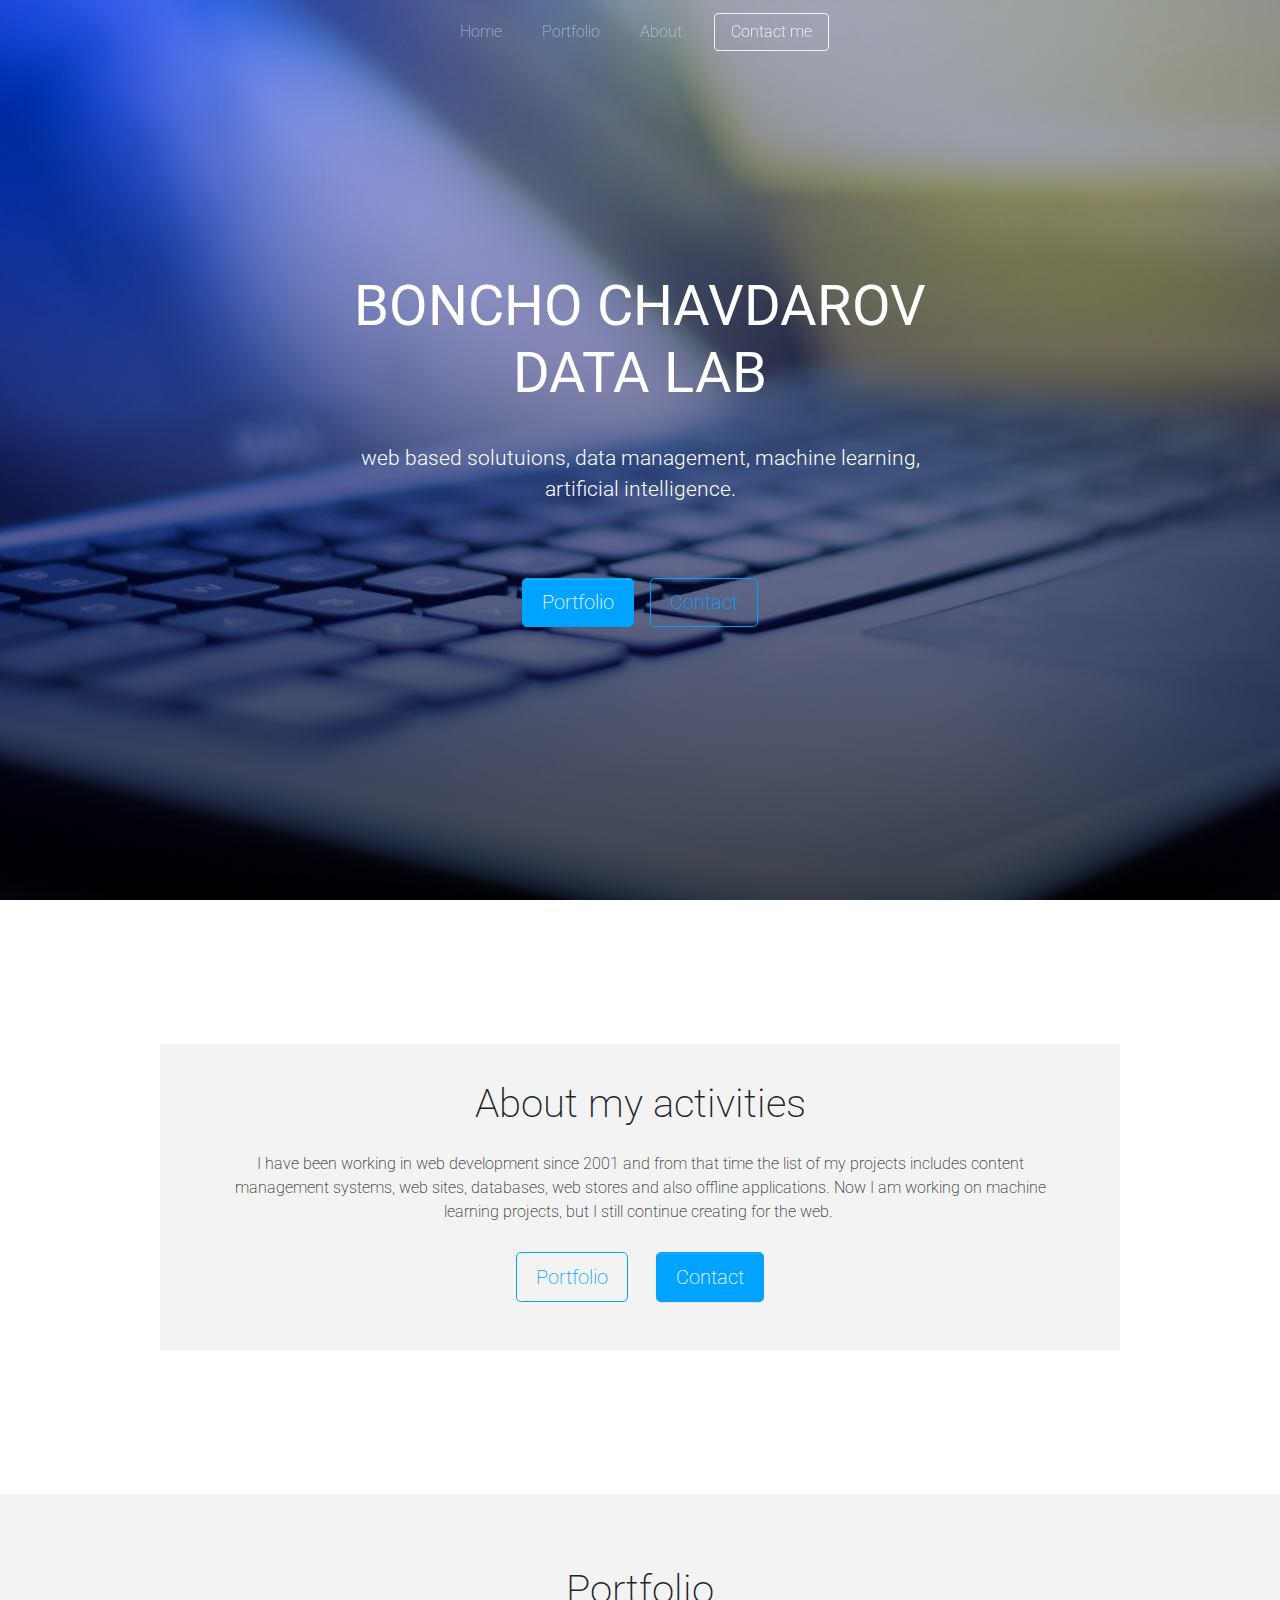
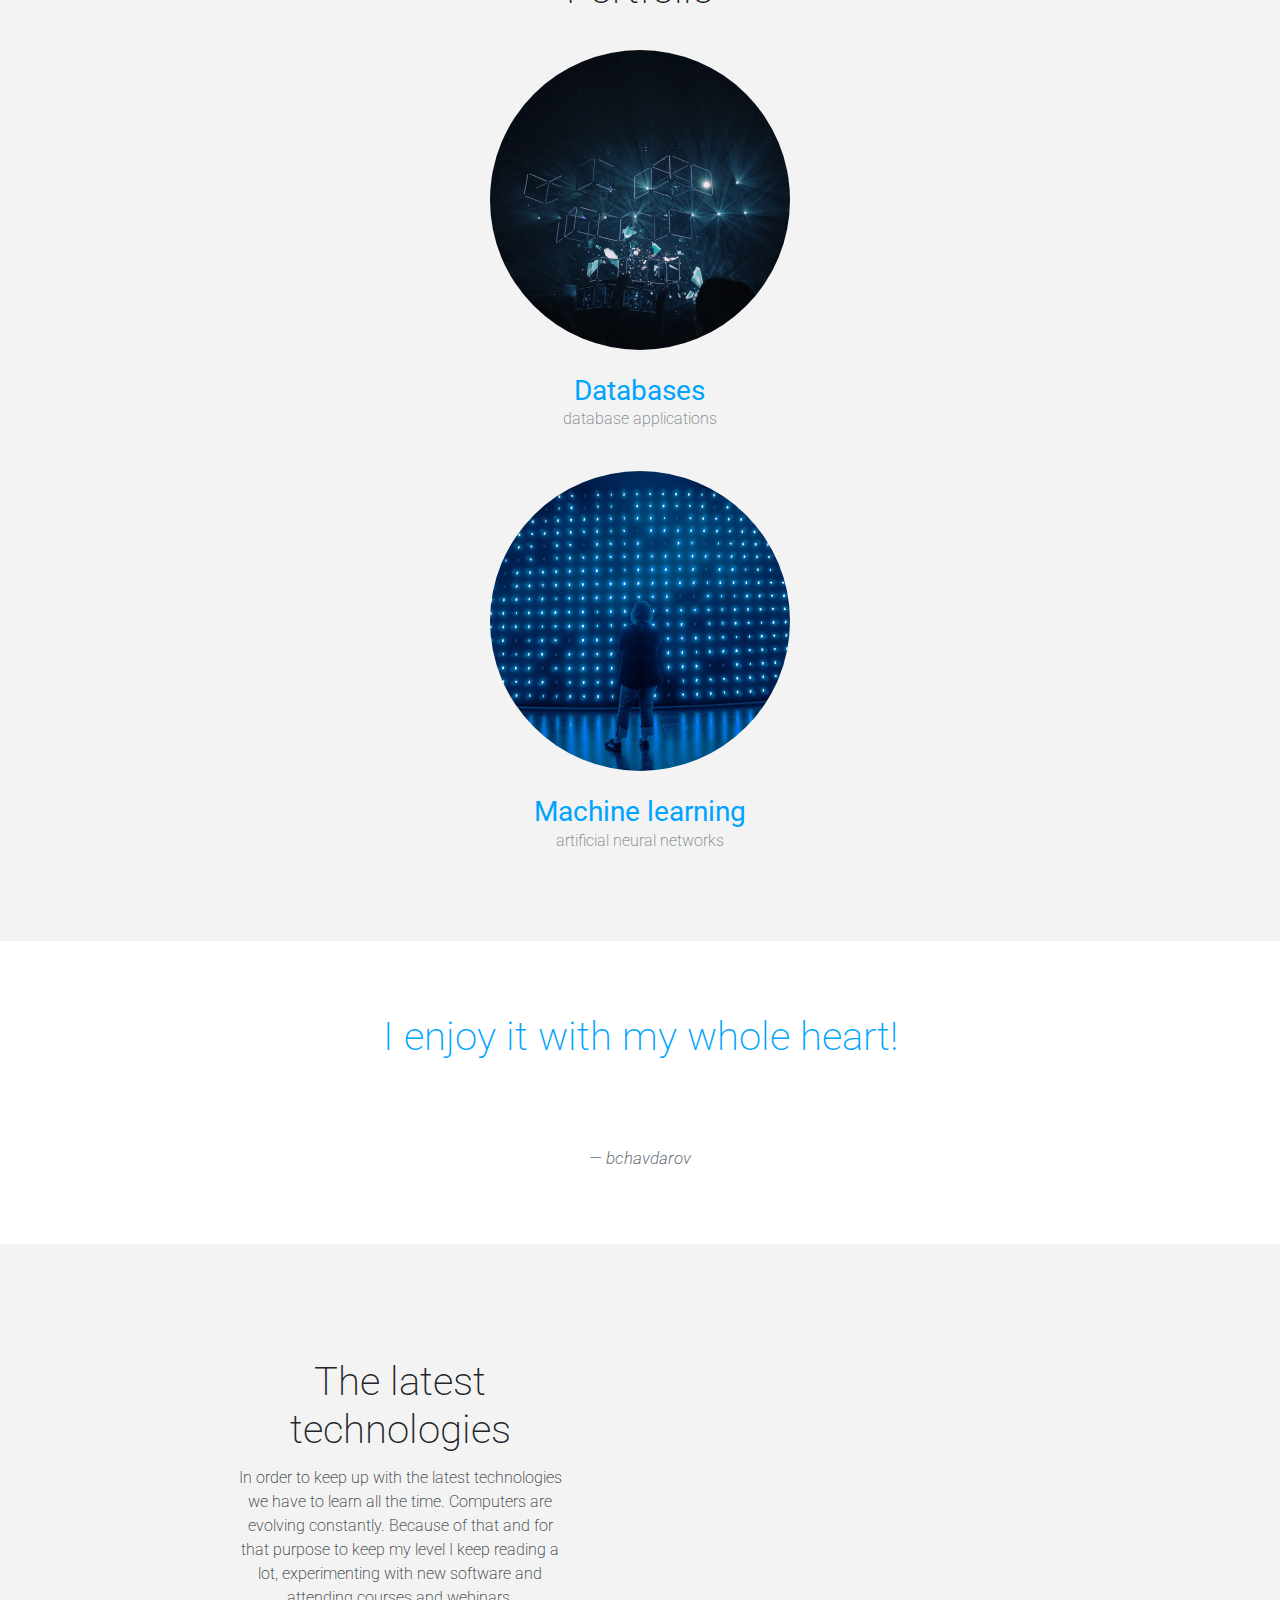
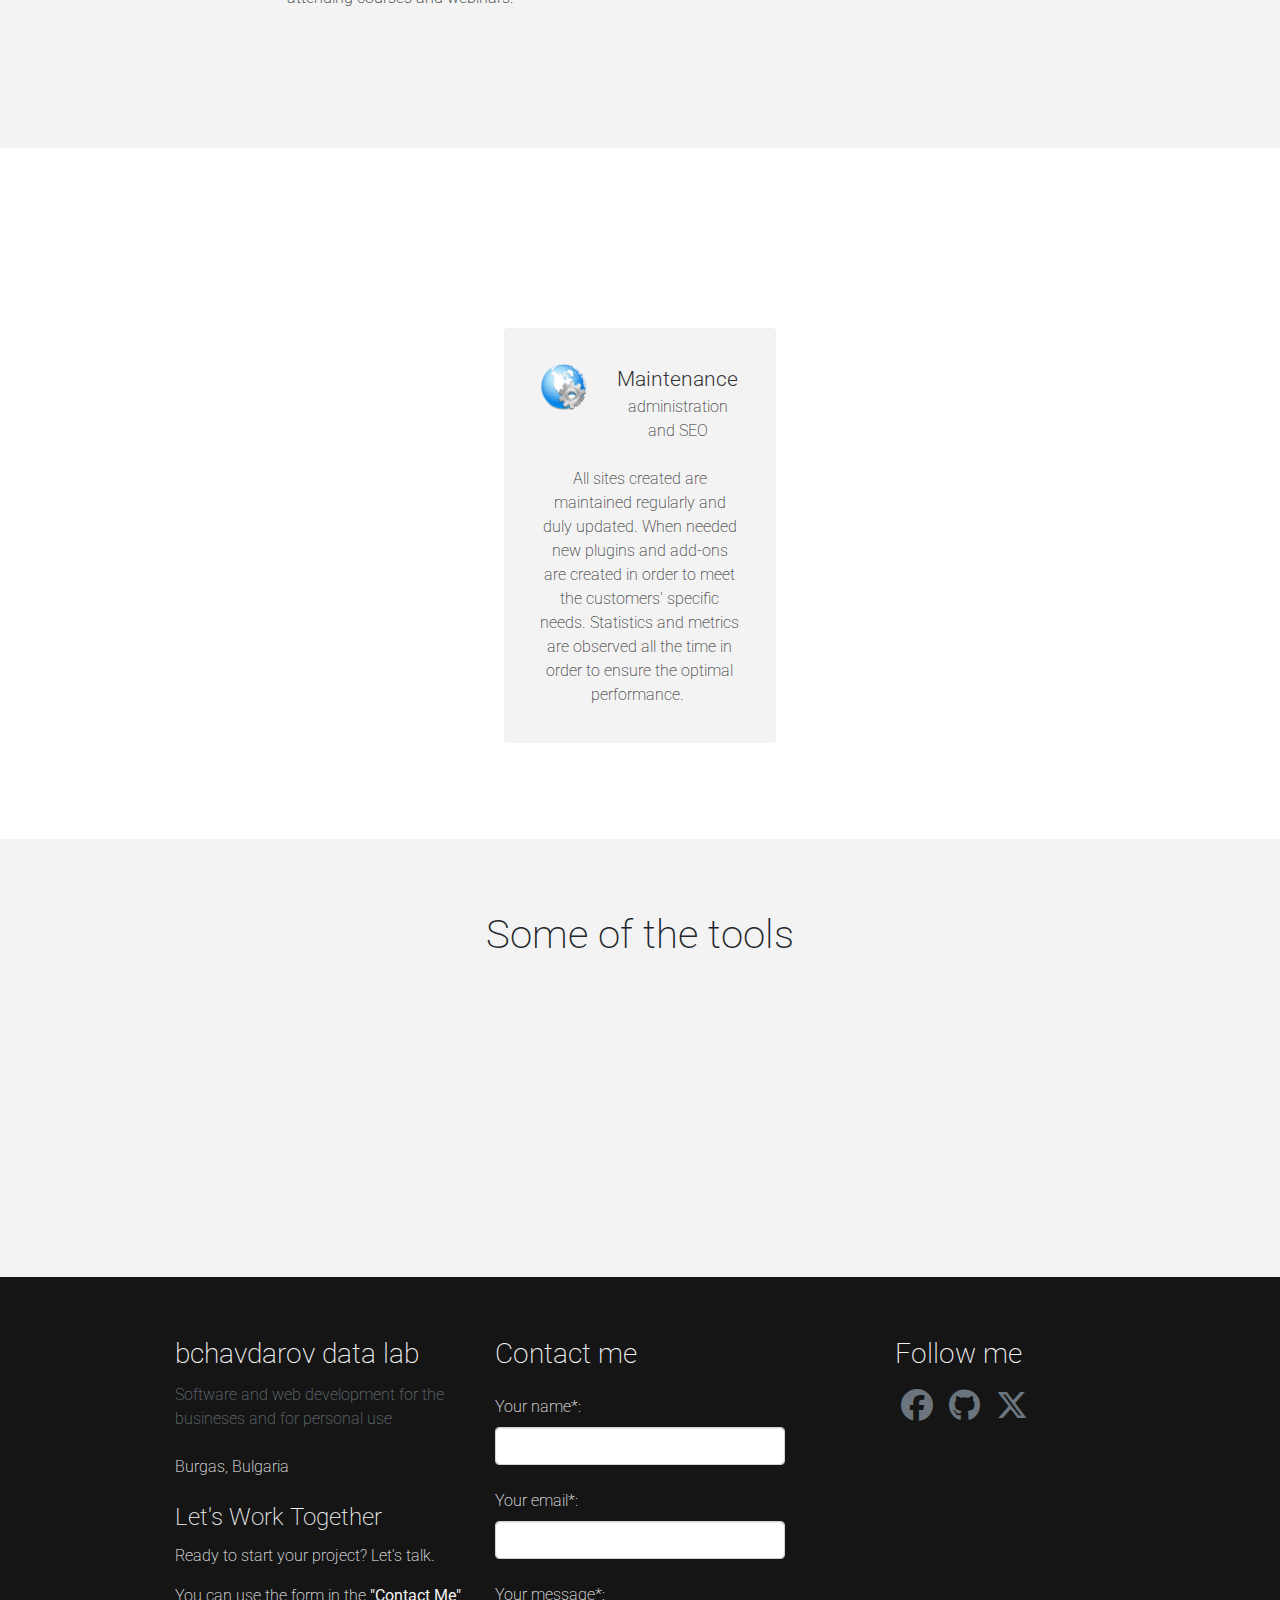
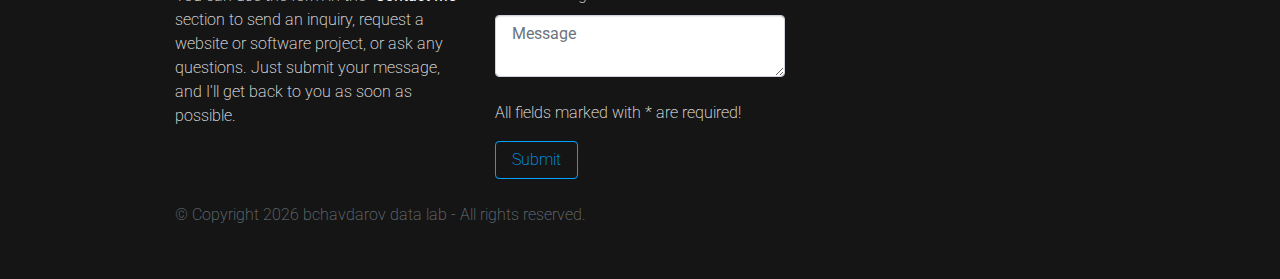
<file: index.html>
<!DOCTYPE html>
<html lang="en">

<head>
  <meta charset="utf-8">
  <meta name="viewport" content="width=device-width, initial-scale=1">
  <!-- PAGE settings -->
  <link rel="icon" href="https://templates.pingendo.com/assets/Pingendo_favicon.ico">
  <title>bchavdarov data lab</title>
  <meta name="description" content="bchavdarov Bootstrap 4 Aquamarine template for my activities.">
  <meta name="keywords" content="bchavdarov template bootstrap 4">
  <!-- CSS dependencies -->
  <link rel="stylesheet" href="aquamarine.css">
  <!-- Add this in your <head> -->
  <link rel="stylesheet" href="https://cdnjs.cloudflare.com/ajax/libs/font-awesome/6.5.0/css/all.min.css">
  
  <!--
  <link rel="stylesheet" href="https://cdnjs.cloudflare.com/ajax/libs/font-awesome/4.7.0/css/font-awesome.min.css" type="text/css">
  -->
  
  <!-- Script: Make my navbar transparent when the document is scrolled to top -->
  <script src="js/navbar-ontop.js"></script>
  <!-- Script: Animated entrance -->
  <script src="js/animate-in.js"></script>
</head>

<body class="text-center">
  <!-- Navbar -->
  <nav class="navbar navbar-expand-md fixed-top bg-dark navbar-dark">
    <div class="container">
      <button class="navbar-toggler navbar-toggler-right" type="button" data-toggle="collapse" data-target="#navbar2SupportedContent" aria-controls="navbar2SupportedContent" aria-expanded="false" aria-label="Toggle navigation"> <span class="navbar-toggler-icon"></span> </button>
      <div class="collapse navbar-collapse justify-content-center" id="navbar2SupportedContent">
        <ul class="navbar-nav">
          <li class="nav-item mx-2">
            <a class="nav-link" href="#">Home</a>
          </li>
          <li class="nav-item mx-2">
            <a class="nav-link" href="#myportfolio">Portfolio</a>
          </li>
          <li class="nav-item mx-2">
            <a class="nav-link" href="#aboutme">About</a>
          </li>
        </ul>
        <a class="btn navbar-btn mx-2 text-white btn-outline-light" href="#contacts" contenteditable="true">Contact me</a>
      </div>
    </div>
  </nav>
  <!-- Cover -->
  <div class="py-5 text-center text-white h-100 align-items-center d-flex" style="	background-image: linear-gradient(to bottom, rgba(0, 0, 255, 0.3), rgba(0, 0, 0, 0.7)), url(&quot;assets/styleguide/cover_1.jpg&quot;);	background-position: top left, center center;	background-size: 100%, cover;	background-repeat: repeat, repeat;">
    <div class="container py-5">
      <div class="row">
        <div class="mx-auto col-lg-8 col-md-12 offset-md-1">
          <h1 class="display-4 mb-4 text-white"><b>BONCHO CHAVDAROV DATA LAB</b></h1>
          <p class="lead mb-5 text-white">web based solutuions, data management, machine learning, artificial intelligence.</p> <a href="#myportfolio" class="btn btn-lg btn-primary mx-1">Portfolio</a> <a class="btn btn-lg mx-1 btn-outline-primary" href="#contacts">Contact</a>
        </div>
      </div>
    </div>
  </div>
  <!-- Parallax section -->
  <div class="py-5 section-parallax" style="	background-image: linear-gradient(to bottom, rgba(0, 0, 77, 0.2), rgba(0, 0, 17, 0.5)), url(&quot;assets/styleguide/cover_4.jpg&quot;);	background-position: top left, top left;	background-size: 100%, 100%;	background-repeat: repeat, repeat;">
    <div class="container my-5 bg-light p-4">
      <div class="row mx-auto">
        <div class="col-md-12">
          <h1 class="mb-3">About my activities</h1>
          <p class="">I have been working in web development since 2001 and from that time the list of my projects includes content management systems, web sites, databases, web stores and also offline applications. Now I am working on machine learning projects, but I still continue creating for the web.&nbsp;</p>
          <a href="#myportfolio" class="btn btn-outline-primary btn-lg m-2">Portfolio</a>
          <a class="btn btn-primary btn-lg m-2" href="#contacts">Contact</a>
        </div>
      </div>
    </div>
  </div>
  <!-- myportfolio -->
  <div class="py-5 bg-light" id="myportfolio">
    <div class="container-fluid">
      <div class="row">
        <div class="col-md-12">
          <h1>Portfolio</h1>
        </div>
      </div>
      <div class="row">
        <div class="col-6 col-lg-4 animate-in-left">
          <a href="#">
            <img src="assets/styleguide/portfolio1.jpg" class="center-block img-fluid my-3 rounded-circle" width="300" alt="Web">
            <h3 class="mb-0"><b>Web development</b></h3>
            <p class="text-muted">website development</p>
          </a>
        </div>
        <div class="col-6 col-lg-4">
          <a href="#">
            <img src="assets/styleguide/portfolio2.jpg" class="center-block img-fluid my-3 rounded-circle" width="300" alt="Databases">
            <h3 class="mb-0"><b>Databases</b></h3>
            <p class="text-muted">database applications</p>
          </a>
        </div>
        <div class="col-6 col-lg-4 animate-in-right">
          <a href="#">
            <img src="assets/styleguide/portfolio3.jpg" class="center-block img-fluid my-3 rounded-circle" width="300" alt="Stores">
            <h3 class="mb-0"><b>Web stores</b></h3>
            <p class="text-muted">building web stores</p>
          </a>
        </div>
        <div class="col-6 col-lg-4 animate-in-left">
          <a href="#">
            <img src="assets/styleguide/portfolio4.jpg" class="center-block img-fluid my-3 rounded-circle" width="300" alt="Data">
            <h3 class="mb-0"><b>Data management</b></h3>
            <p class="text-muted">data analytics, workflow, etc.</p>
          </a>
        </div>
        <div class="col-6 col-lg-4">
          <a href="#">
            <img src="assets/styleguide/portfolio5.jpg" class="center-block img-fluid my-3 rounded-circle" width="300" alt="Machine learning">
            <h3 class="mb-0"><b>Machine learning</b></h3>
            <p class="text-muted">artificial neural networks</p>
          </a>
        </div>
        <div class="col-6 mask col-lg-4 animate-in-right">
          <a href="#">
            <img src="assets/styleguide/portfolio6.jpg" class="center-block img-fluid my-3 rounded-circle" width="300" alt="AI">
            <h3 class="mb-0"><b>Artificial intelligence</b></h3>
            <p class="text-muted" contenteditable="true">learning algorithms</p>
          </a>
        </div>
      </div>
    </div>
  </div>
  <div class="py-5 text-center text-white section-parallax" style="	background-image: linear-gradient(to bottom, rgba(0, 0, 77, 0.7), rgba(0, 0, 27, 0.9)), url(&quot;assets/styleguide/cover_5.jpg&quot;);	background-position: top left, top left;	background-size: 100%, 100%;	background-repeat: repeat, repeat;" id="aboutme">
    <div class="container">
      <div class="row">
        <div class="col-md-8 mx-auto">
          <h1 class="mb-3 text-primary">I enjoy it with my whole heart!</h1>
          <p class="lead mb-0 text-center">Joy is the thing that can bring together computers, mathematics and art. And what I am trying to do is turn computing into art.&nbsp;<br><i class="blockquote-footer">bchavdarov</i></p>
        </div>
      </div>
    </div>
  </div>
  <div class="py-5 bg-light">
    <div class="container">
      <div class="row">
        <div class="px-md-5 p-3 col-md-6 d-flex flex-column align-items-start justify-content-center">
          <h1>The latest technologies</h1>
          <p class="mb-3">In order to keep up with the latest technologies we have to learn all the time. Computers are evolving constantly. Because of that and for that purpose to keep my level I keep reading a lot, experimenting with new software and attending courses and webinars. </p>
        </div>
        <div class="col-md-6 animate-in-right"> <img class="img-fluid d-block" src="assets/styleguide/technology1.png" alt="technology"> </div>
      </div>
    </div>
  </div>
  <!-- Schedule -->
  <div class="py-5 section-parallax" style="	background-image: linear-gradient(to bottom, rgba(0, 0, 200, 0.4), rgba(0, 0, 70, 0.8)), url(&quot;assets/styleguide/cover_6.jpg&quot;);	background-position: top left, top left;	background-size: 100%, 100%;	background-repeat: repeat, repeat;">
    <div class="container">
      <div class="row">
        <div class="text-center mx-auto col-md-12">
          <h1 class="text-white mb-4">Expertise</h1>
        </div>
      </div>
      <div class="row">
        <div class="col-lg-4 col-md-6 p-3 animate-in-left">
          <div class="card">
            <div class="card-body p-4">
              <div class="row">
                <div class="col-md-4 col-3"> <img class="img-fluid d-block rounded-circle" src="assets/styleguide/web.jpg" alt="web"> </div>
                <div class="d-flex  col-md-8 flex-column justify-content-center align-items-start col-9">
                  <p class="mb-0 lead">Webdesign</p>
                  <p class="mb-0">design and deployment</p>
                </div>
              </div>
              <p class="mt-3 mb-0">For all the years of web development I can say that the number of sites developed, deployed and brought to leading positions in the search engines has given me quite an experience. Now sites are made swiftly and using latest technologies.</p>
            </div>
          </div>
        </div>
        <div class="col-lg-4 col-md-6 p-3">
          <div class="card">
            <div class="card-body p-4">
              <div class="row">
                <div class="col-md-4 col-3"> <img class="img-fluid d-block rounded-circle" src="assets/styleguide/services.png" alt="services"> </div>
                <div class="d-flex  col-md-8 flex-column justify-content-center align-items-start col-9">
                  <p class="mb-0 lead">Maintenance</p>
                  <p class="mb-0">administration and SEO</p>
                </div>
              </div>
              <p class="mt-3 mb-0">All sites created are maintained regularly and duly updated. When needed new plugins and add-ons are created in order to meet the customers' specific needs. Statistics and metrics are observed all the time in order to ensure the optimal performance.&nbsp;<br></p>
            </div>
          </div>
        </div>
        <div class="col-lg-4 p-3 animate-in-right">
          <div class="card">
            <div class="card-body p-4">
              <div class="row">
                <div class="col-md-4 col-3"> <img class="img-fluid d-block rounded-circle" src="assets/styleguide/software.jpg" alt="software"> </div>
                <div class="d-flex  col-md-8 flex-column justify-content-center align-items-start col-9">
                  <p class="mb-0 lead">Software</p>
                  <p class="mb-0">online and offline applications</p>
                </div>
              </div>
              <p class="mt-3 mb-0">Sometimes the customers have specific needs such as software for document managment, workflow managmement, data analysis, etc.&nbsp;<br>These applications can be intended to work online or offline - desktop applications.&nbsp;</p>
            </div>
          </div>
        </div>
      </div>
    </div>
  </div>
  <!-- Sponsor logos -->
  <div class="py-5 section bg-faded bg-light">
    <div class="container">
      <div class="row">
        <div class="col-md-12">
          <h1 class="mb-4" contenteditable="true">Some of the tools</h1>
        </div>
      </div>
      <div class="row">
        <div class="col-md-3 col-6 animate-in-left">
          <img class="center-block img-fluid d-block" src="assets/styleguide/python.png" alt="python"> </div>
        <div class="col-md-3 col-6 animate-in-left">
          <img class="center-block img-fluid d-block" src="assets/styleguide/php.png" alt="php"> </div>
        <div class="col-md-3 col-6 animate-in-right">
          <img class="center-block img-fluid d-block" src="assets/styleguide/sass.png" alt="sass"> </div>
        <div class="col-md-3 col-6 animate-in-right">
          <img class="center-block img-fluid d-block" src="assets/styleguide/numpy.png" alt="numpy"> </div>
      </div>
    </div>
  </div>
  <!-- Call to action -->
  <!-- Footer -->
  <footer class="text-md-left text-center p-4 bg-dark text-light">
    <div class="container" id="contacts">
      <div class="row">
        <div class="my-3 col-lg-4 col-md-6">
          <h3>bchavdarov data lab</h3>
          <p class="text-muted">Software and web development for the busineses and for personal use</p>
          <p class="my-3">Burgas, Bulgaria</p>
          <h4>Let's Work Together</h4>
          <p>Ready to start your project? Let's talk.</p>
          <p>You can use the form in the <strong>"Contact Me"</strong> section to send an inquiry, request a website or software project, or ask any questions. Just submit your message, and I'll get back to you as soon as possible.</p>
        </div>
        <div class="my-3 col-lg-4 col-md-6">
          <h3>Contact me</h3>
          <form action="https://formspree.io/f/xblgwgdp" method="POST">
            <fieldset class="form-group my-3">
              <label>Your name*:</label>
              <input type="text" name="Customer-name" class="form-control" id="Input-Name" placeholder="Name" required> 
              <label class="pt-3">Your email*:</label>
              <input type="email" name="email" class="form-control" id="Input-Email" placeholder="Email" required> 
            </fieldset>
            <fieldset class="form-group my-3">
              <label>Your message*:</label>
              <textarea name="message" class="form-control" id="Input-Message" placeholder="Message" required></textarea>
            </fieldset>
            <p>All fields marked with * are required!</p>
            <button type="submit" class="btn btn-outline-primary">Submit</button>
          </form>
        </div>
        <div class="col-lg-1"> </div>
        <div class="my-3 col-lg-3">
          <h3>Follow me</h3>
          <a href="https://www.facebook.com/profile.php?id=100063548951613" target="_blank">
            <i class="fa-brands fa-facebook fa-2x m-1 text-muted"></i>
          </a>
          
          <a href="https://github.com/bchavdarov" target="_blank">
            <i class="fa-brands fa-github fa-2x m-1 text-muted"></i>
          </a>
          
          <a href="https://x.com/BCDLab888" target="_blank">
            <i class="fa-brands fa-x-twitter fa-2x m-1 text-muted"></i>
          </a>
          
          <!-- 
          <a href="https://www.facebook.com/profile.php?id=100063548951613" target="blank"><i class="fa fa-facebook-square text-muted fa-3x m-2"></i></a>
          <a href="https://github.com/bchavdarov" target="blank"><i class="fa fa-3x fa-github text-muted m-2"></i></a>
          <a href="https://www.instagram.com" target="blank"><i class="fa fa-3x fa-instagram text-muted m-2"></i></a>
          <a href="https://twitter.com" target="blank"><i class="fa fa-3x fa-twitter m-2 text-muted"></i></a>
          <a href="https://plus.google.com" target="blank"><i class="fa fa-3x fa-google-plus-official text-muted m-2"></i></a>
          <a href="https://pinterest.com" target="blank"><i class="fa fa-3x text-muted fa-pinterest-p m-2"></i></a>
          <a href="https://www.youtube.com" target="blank"><i class="fa fa-3x text-muted fa-youtube-play m-2"></i></a>
          -->
          
        </div>
      </div>
      <div class="row">
        <div class="col-md-12">
          <p class="text-muted">© Copyright <span id="current-year"></span> bchavdarov data lab - All rights reserved. </p>
        </div>
      </div>
    </div>
  </footer>
  <a href="#" id="gotop" class="btn btn-primary" style="display: none; position: fixed; bottom: 20px; right: 30px; z-index: 99;"><span class="fa fa-fw fa-chevron-up"></span></a>
  <!-- JavaScript dependencies -->
  <script src="https://code.jquery.com/jquery-3.3.1.min.js"></script>
  <script src="https://cdnjs.cloudflare.com/ajax/libs/popper.js/1.14.3/umd/popper.min.js" integrity="sha384-ZMP7rVo3mIykV+2+9J3UJ46jBk0WLaUAdn689aCwoqbBJiSnjAK/l8WvCWPIPm49" crossorigin="anonymous"></script>
  <script src="https://stackpath.bootstrapcdn.com/bootstrap/4.1.3/js/bootstrap.min.js" integrity="sha384-ChfqqxuZUCnJSK3+MXmPNIyE6ZbWh2IMqE241rYiqJxyMiZ6OW/JmZQ5stwEULTy" crossorigin="anonymous"></script>
  <!-- Script: Smooth scrolling between anchors in the same page -->
  <script src="js/smooth-scroll.js"></script>
  <!--
  <pingendo onclick="window.open('https://pingendo.com/', '_blank')" style="cursor:pointer;position: fixed;bottom: 20px;right:20px;padding:4px;background-color: #00b0eb;border-radius: 8px; width:220px;display:flex;flex-direction:row;align-items:center;justify-content:center;font-size:14px;color:white">Made with Pingendo Free&nbsp;&nbsp;<img src="https://pingendo.com/site-assets/Pingendo_logo_big.png" class="d-block" alt="Pingendo logo" height="16"></pingendo>
  -->

  <script>
    // When the user scrolls down 20px from the top of the document, show the button
    window.onscroll = function() {scrollFunction()};

    function scrollFunction() {
      if (document.body.scrollTop > 20 || document.documentElement.scrollTop > 20) {
        document.getElementById("gotop").style.display = "block";
      } else {
        document.getElementById("gotop").style.display = "none";
      }
    }

    document.getElementById("current-year").textContent = new Date().getFullYear();
  </script>
  
</body>

</html>
</file>
